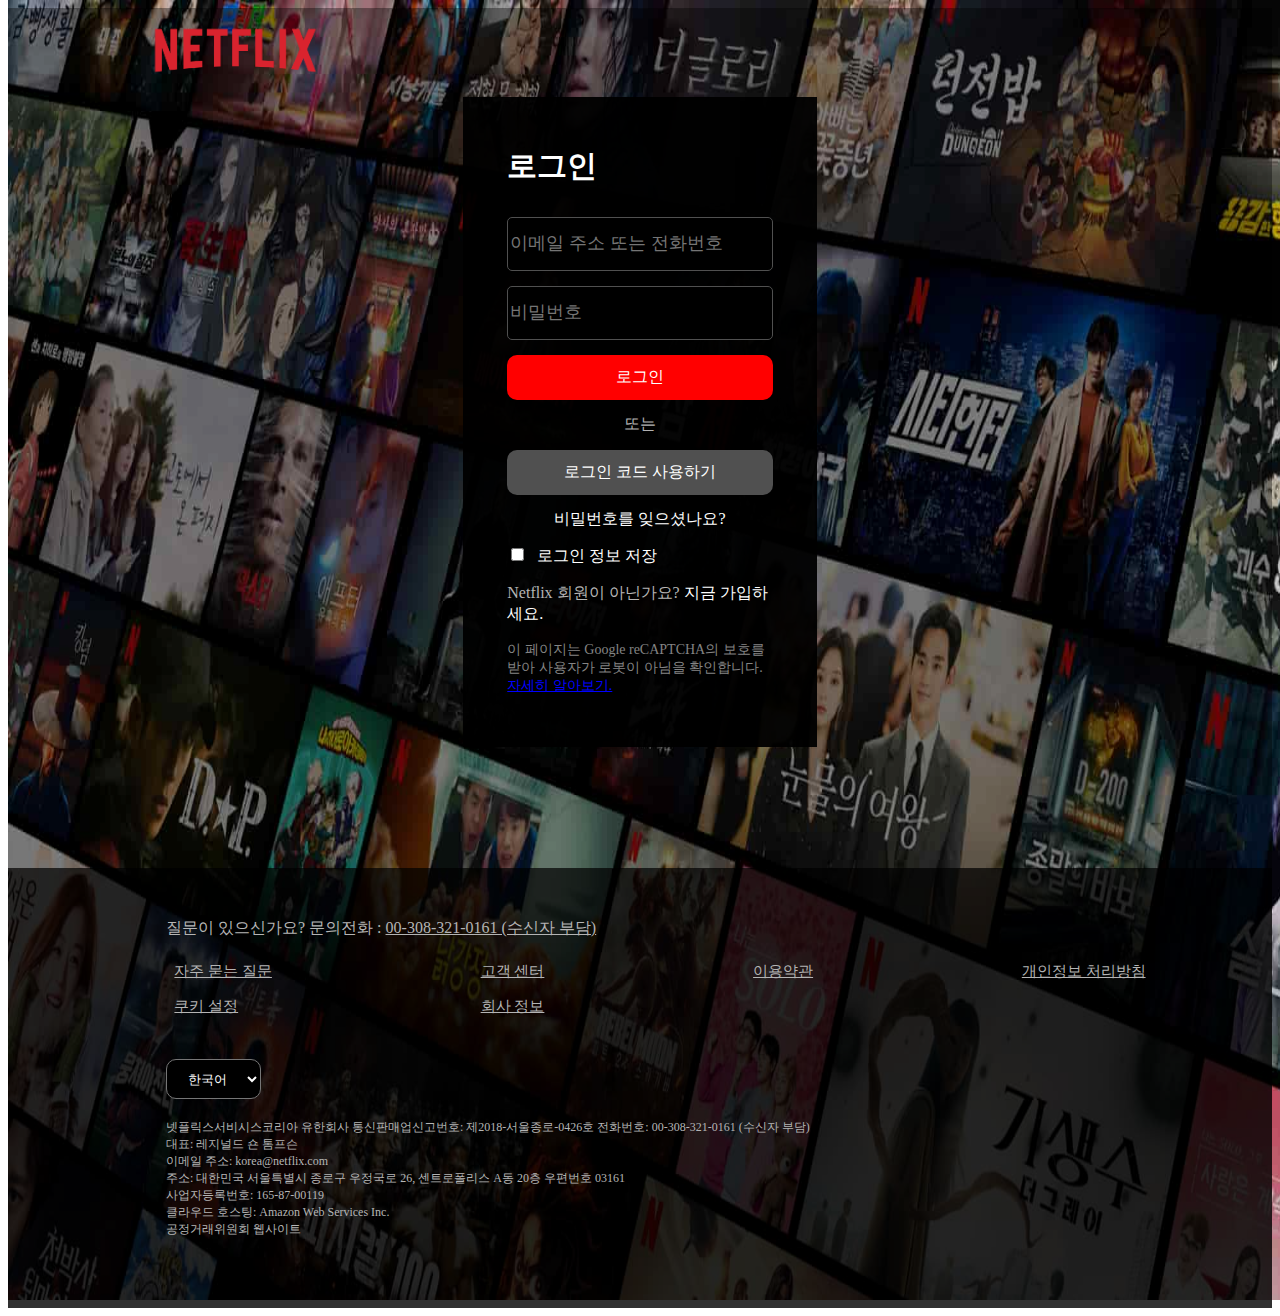
<file: 넷플릭스 로그인/index.html>
<!DOCTYPE html>
<html lang="en">
<head>
    <meta charset="UTF-8">
    <meta name="viewport" content="width=device-width, initial-scale=1.0">
    <title>Document</title>
    <link rel="stylesheet" href="style.css">
</head>
<body>
    <img src="KR-ko-20240429-popsignuptwoweeks-perspective_alpha_website_small.jpg" id="img">
    <main id="container">
        <div class="container">
             <nav>
                <img src="Netflix_Logo_PMS.png" id="logo">
            </nav>
            <section id="box1">
                <article id="box2">
                    <b style="font-size: 30px; color: white;">로그인</b>
                    <div id="box3">
                        <input class="input" type="text" placeholder="이메일 주소 또는 전화번호">
                        <input class="input" type="password" placeholder="비밀번호">
                        <div class="login">로그인</div>
                        <div style="text-align:center; color: rgb(178, 178, 178); height: 50px;">또는</div>
                        <div class="login-code">로그인 코드 사용하기</div>
                        <div style="text-align: center; color: white; height: 50px;">비밀번호를 잊으셨나요?</div>
                    </div>
                    <input class="checkbox" type="checkbox"><span style="color: white; padding-left: 10px;">로그인 정보 저장</span>
                    <p style="color: rgb(181, 181, 181);">Netflix 회원이 아닌가요? <a href="#" class="gaib">지금 가입하세요.</a></p>
                    <p style="font-size: 14px; color: rgb(132, 132, 132);">이 페이지는 Google reCAPTCHA의 보호를 받아 사용자가 로봇이 아님을 확인합니다. <a href="#" style="color: blue;">자세히 알아보기.</a></p>
                </article>
            </section>
            <footer style="color: rgb(181, 181, 181);">
                <p class="footer">질문이 있으신가요? 문의전화 : <a href="#" style="color: rgb(180, 180, 180);">00-308-321-0161 (수신자 부담)</a></p>
                <section class="footer-bar">
                        <div>
                            <ul>
                                <li><a href="#">자주 묻는 질문</a></li>
                                <li><a href="#">쿠키 설정</a></li>
                            </ul>
                        </div>
                        <div>
                            <ul>
                                <li><a href="#">고객 센터</a></li>
                                <li><a href="#">회사 정보</a></li>
                            </ul>
                        </div>
                        <div>
                            <ul>
                                <li><a href="#">이용약관</a></li>
                            </ul>
                        </div>
                        <div>
                            <ul>
                                <li><a href="#">개인정보 처리방침</a></li>
                            </ul>
                        </div>
                </section>
                <section class="select">
                    <select >
                    <option>한국어</option>
                    <option>English</option>
                </select>
                </section>
                <section class="select">
                    <p style="font-size: 12px;">넷플릭스서비시스코리아 유한회사 통신판매업신고번호: 제2018-서울종로-0426호 전화번호: 00-308-321-0161 (수신자 부담)<br>
                        대표: 레지널드 숀 톰프슨<br>
                        이메일 주소: korea@netflix.com<br>
                        주소: 대한민국 서울특별시 종로구 우정국로 26, 센트로폴리스 A동 20층 우편번호 03161<br>
                        사업자등록번호: 165-87-00119<br>
                        클라우드 호스팅: Amazon Web Services Inc.<br>
                        공정거래위원회 웹사이트</p>
                </section>
            </footer> 
        </div>
    </main>
</body>
</html>
</file>
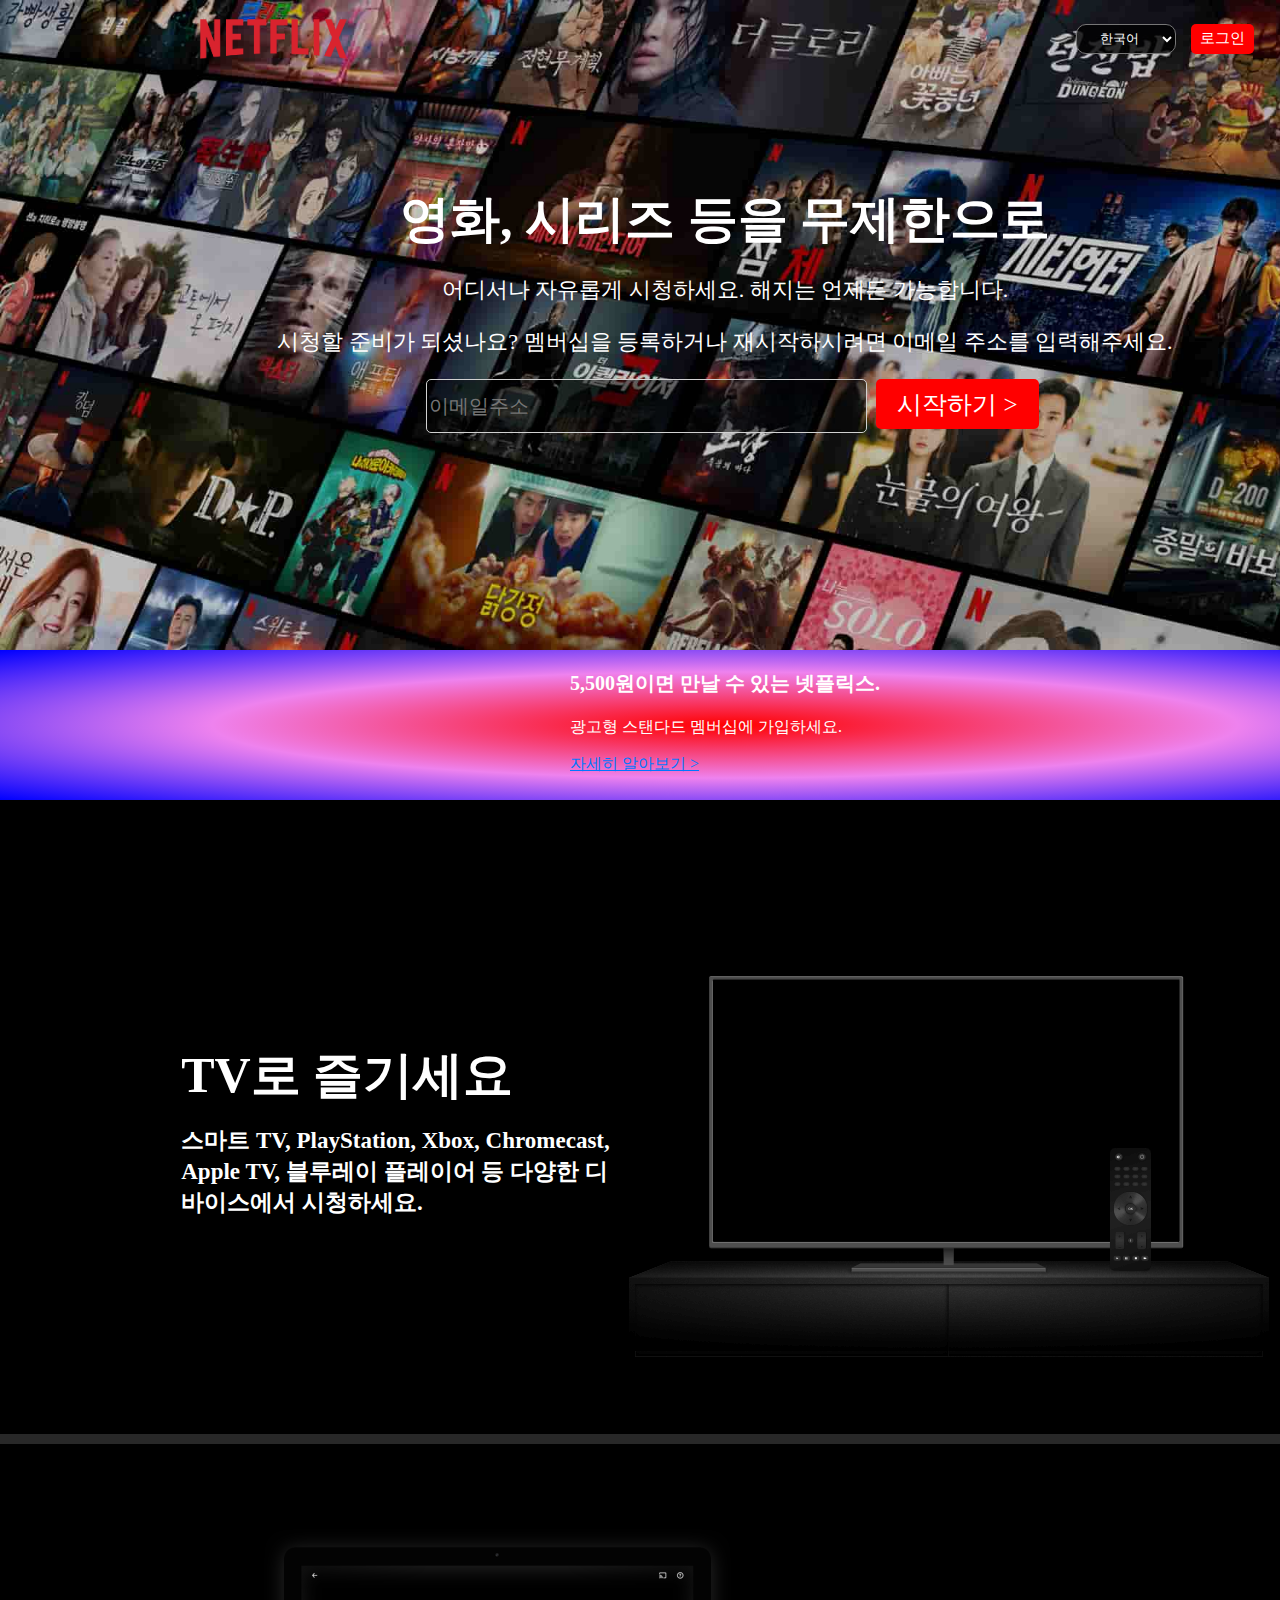
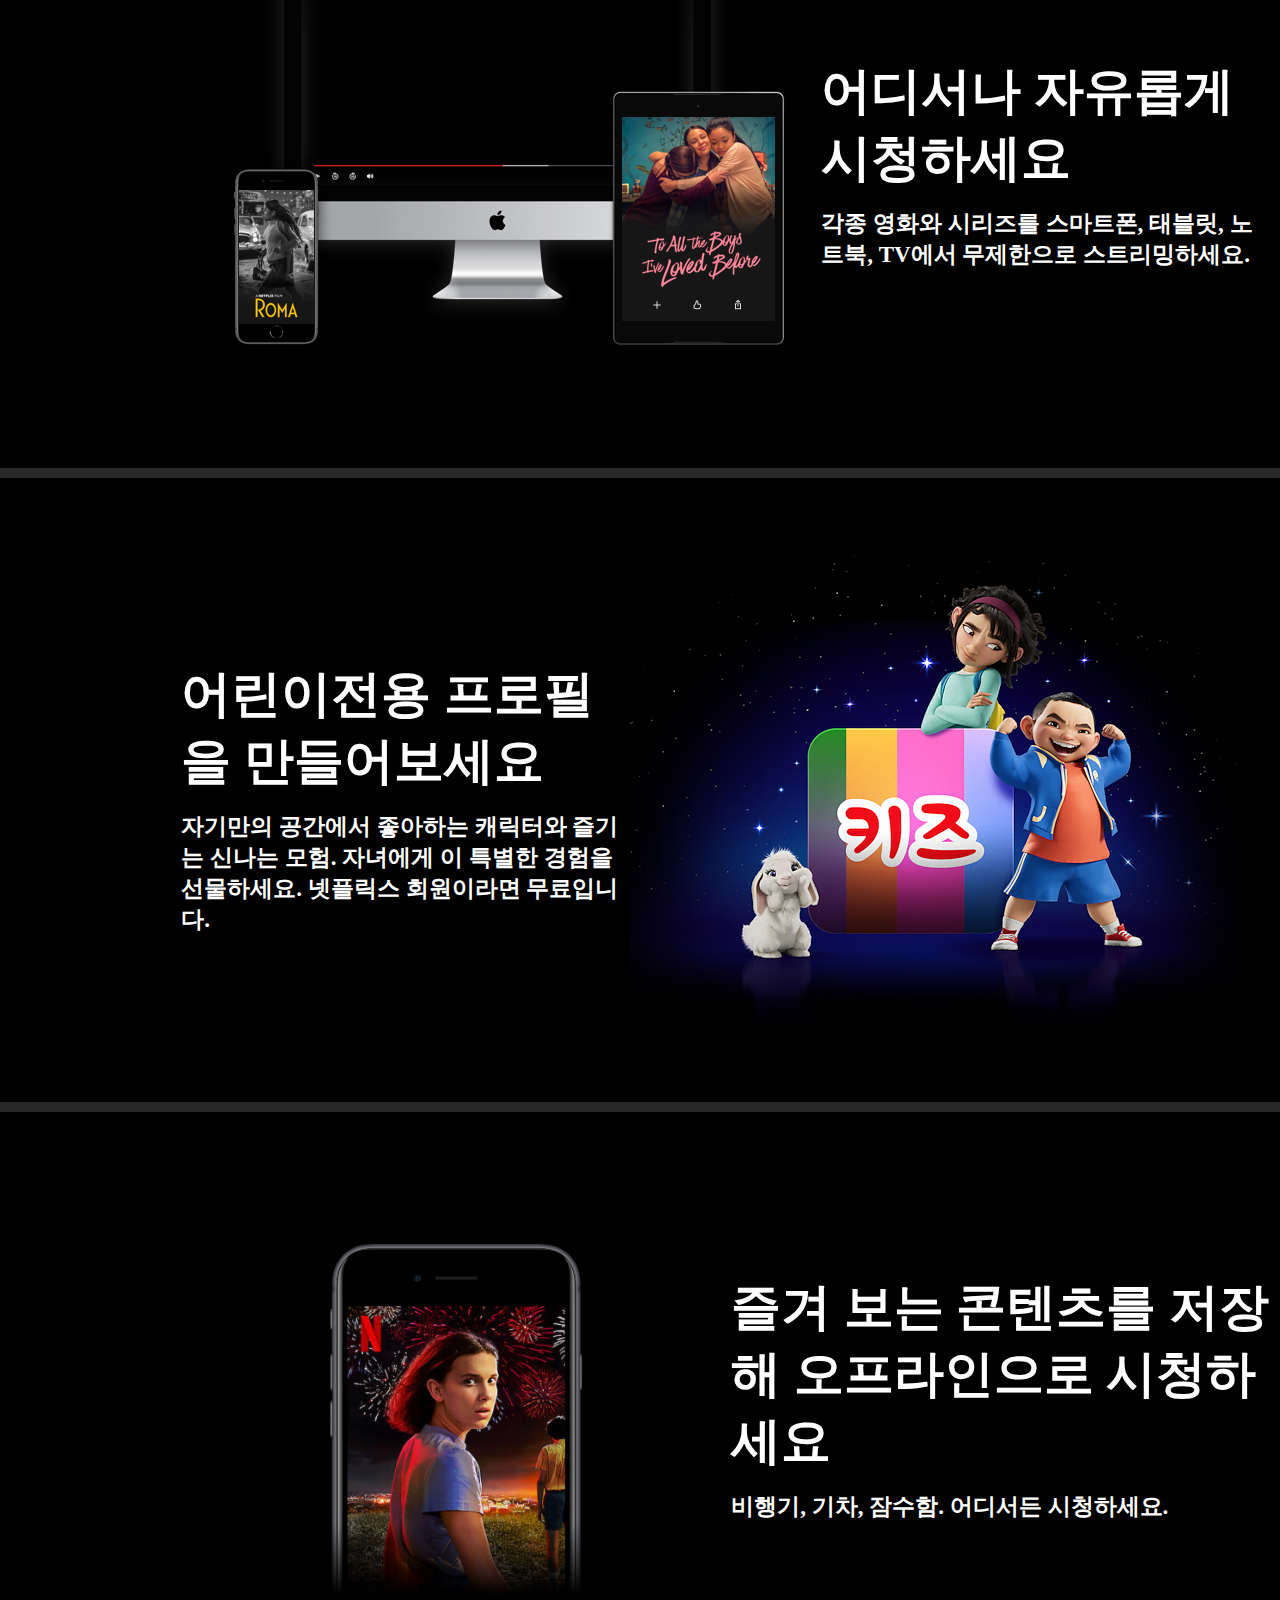
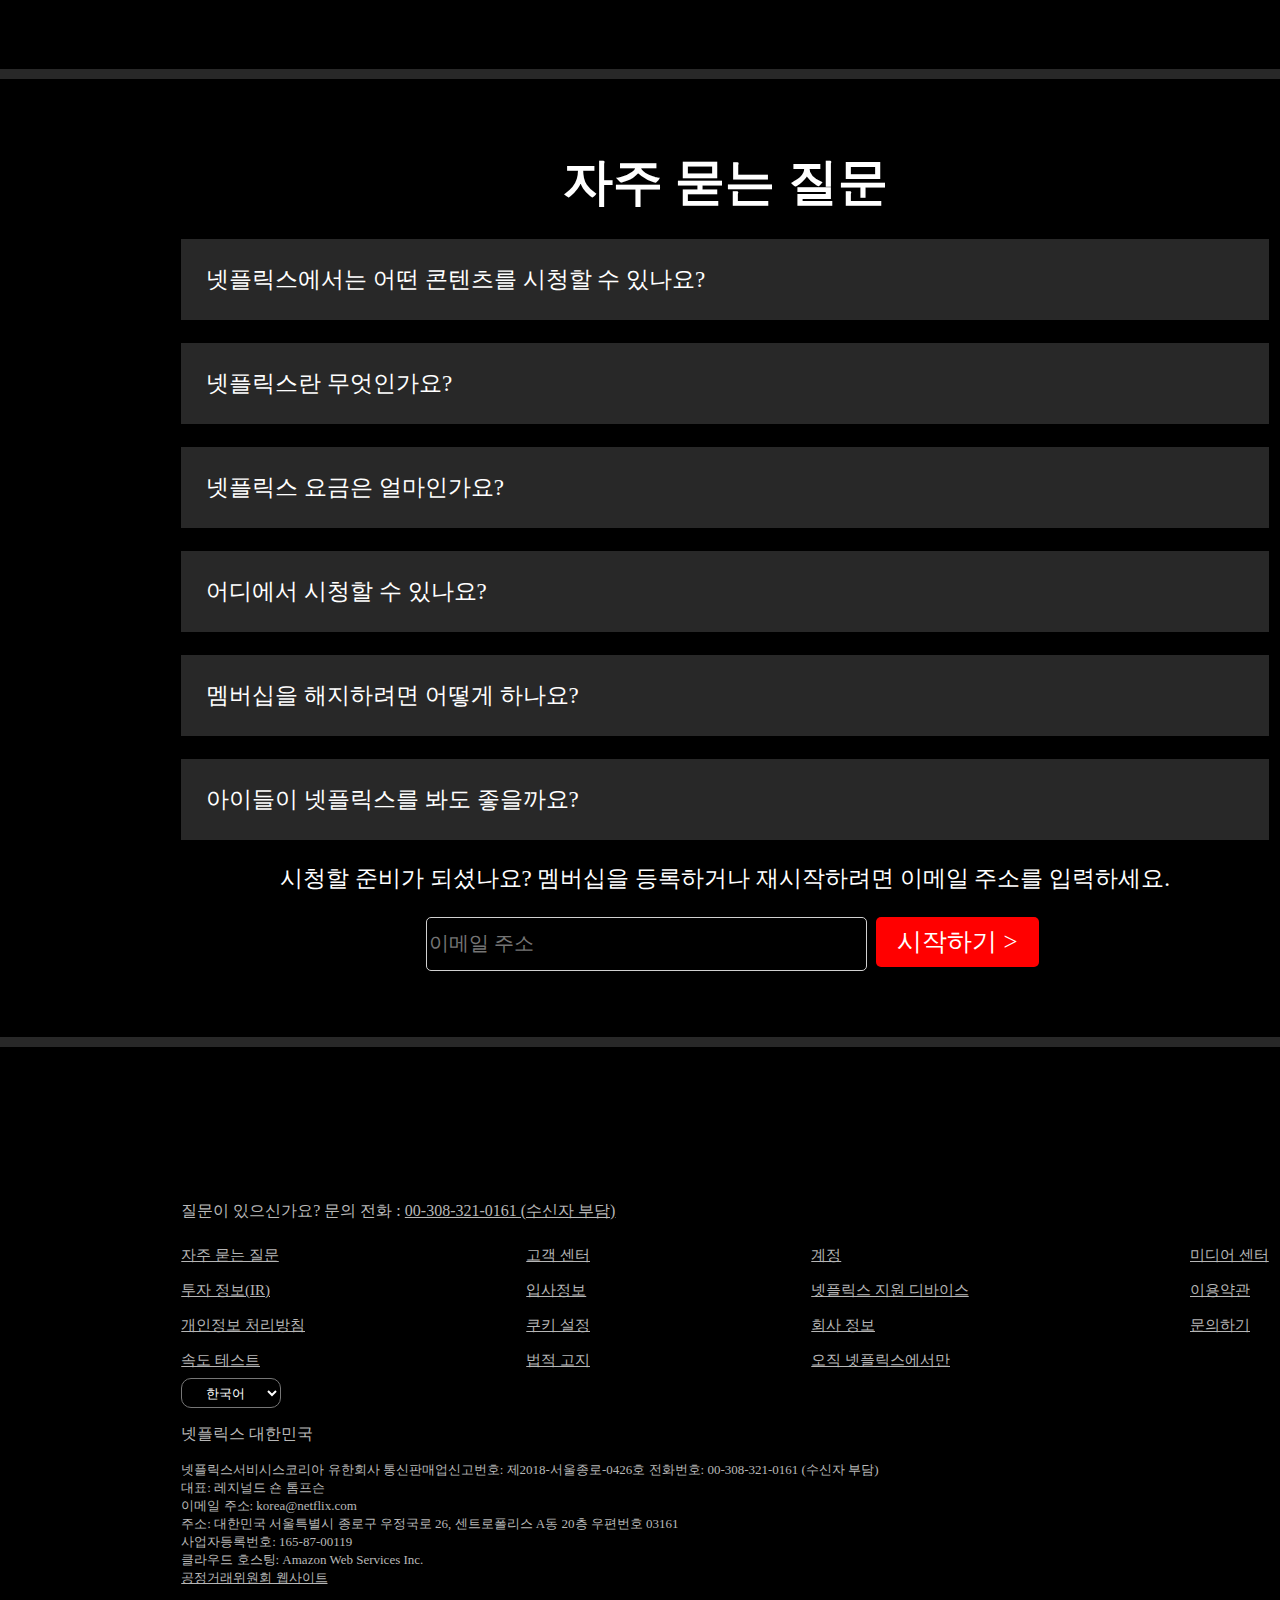
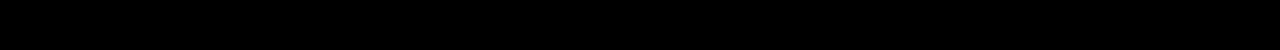
<file: 넷플릭스 메인화면/index.html>
<!DOCTYPE html>
<html lang="en">
<head>
    <meta charset="UTF-8">
    <meta name="viewport" content="width=device-width, initial-scale=1.0">
    <title>Document</title>
    <link rel="stylesheet" href="style.css">
</head>
<body id="container">
    <header>
        <section id="middle">
                
                <div class="top">
                    <img src="Netflix_Logo_PMS.png" class="logo">
                    <div class="top-in">
                        <div>
                            <select>
                                <option>한국어</option>
                                <option>English</option>
                            </select>
                        </div>
                        <div class="login">
                            <a href="/Users/dehgns12/Desktop/넷플릭스/넷플릭스 로그인/index.html" style="color: white; text-decoration-line: none;"><p>로그인</p></a>
                        </div>
                    </div>
                    
                    
                </div>
            <div style="color: white; text-align: center; margin-top: 10%;">
                <p><strong style="font-size: 50px;">영화, 시리즈 등을 무제한으로</strong></p>
                <p style="font-size: 22px;">어디서나 자유롭게 시청하세요. 해지는 언제든 가능합니다.</p>
                <p style="font-size: 22px;">시청할 준비가 되셨나요? 멤버십을 등록하거나 재시작하시려면 이메일 주소를 입력해주세요.</p>
            </div>
            <div id="email">
                <div id="input">
                    <input class="input" type="text" placeholder="이메일주소">
                </div>
                <div class="start">
                    <a href="#" style="text-decoration-line: none; color: white;"><p >시작하기 ></p></a>
                </div>
                
            </div>
        </section>
    </header> 


    <main>
        <section class="event">
            <div>
                
            </div>
            <div>
                <p style="font-size: 20px;"><b>5,500원이면 만날 수 있는 넷플릭스.</b></p>
                <p>광고형 스탠다드 멤버십에 가입하세요.</p>
                <a href="#" style="color: rgb(0, 119, 255);"><p>자세히 알아보기 ></p></a>
            </div>
            
        </section>
        <section id="middle" class="main">
            
            <div class="main1">
                <p><strong style="font-size: 50px; color: white;">TV로 즐기세요</strong></p>
                <strong style="font-size: 23px;color: white;">스마트 TV, PlayStation, Xbox, Chromecast, Apple TV, 블루레이 플레이어 등 다양한 디바이스에서 시청하세요.</strong>
            </div>
            <div>
                <img src="tv.png">
            </div>
            
        </section>
        <div class="bar"></div>
         
      <section id="middle" class="main">
        <div>
            <img src="device-pile.png">
        </div>
        <div>
            <p><strong class="text1">어디서나 자유롭게<br> 시청하세요</strong></p>
            <strong class="text2">각종 영화와 시리즈를 스마트폰, 태블릿, 노트북, TV에서 무제한으로 스트리밍하세요.</strong>
        </div>
      </section>
      <div class="bar"></div>

      <section id="middle" class="main">
        <div>
            <p><strong style="font-size: 50px; color: white;">어린이전용 프로필을 만들어보세요</strong></p>
            <strong style="font-size: 23px; color: white;">자기만의 공간에서 좋아하는 캐릭터와 즐기는 신나는 모험. 자녀에게 이 특별한 경험을 선물하세요. 넷플릭스 회원이라면 무료입니다.</strong>
        </div>
        <div>
            <img src="AAAABdl4VeWgVycbbzJBV1KbIpMScxU_I4h6uTvNRpFab-65jsTTqI0V-g-4Jq4CLaIVqx-wbKAwA_Ee8KhZyTb0SFJ5tK2mifI-GYEB.png">
        </div>
      </section>
      <div class="bar"></div>

      <section id="middle" class="main">
        <div>
            <img src="mobile-0819.jpg" width="550px">
        </div>
        <div class="main1">
            <p><strong class="text1">즐겨 보는 콘텐츠를 저장해 오프라인으로 시청하세요</strong></p>
            <strong class="text2">비행기, 기차, 잠수함. 어디서든 시청하세요.</strong>
        </div>
    </section>
    <div class="bar"></div>

    <section id="middle">
        <div id="question">
            <p style="text-align: center;"><strong class="text1">자주 묻는 질문</strong></p>
            <p class="question22" onclick="aa('.question2')">넷플릭스에서는 어떤 콘텐츠를 시청할 수 있나요?</p>
            <div class="question2">넷플릭스는 장편 영화, 다큐멘터리, 시리즈, 애니메이션, 각종 상을 수상한 넷플릭스 오리지널 등 수많은 콘텐츠를 확보하고 있습니다. 마음에 드는 콘텐츠를 원하는 시간에 원하는 만큼 시청하실 수 있습니다.<br><a href="#" style="color: white;">넷플릭스 콘텐츠를 한번 살펴보세요.</a></div>
            <p class="question33" onclick="aa('.question3')">넷플릭스란 무엇인가요?</p>
            <div class="question3">넷플릭스는 각종 수상 경력에 빛나는 시리즈, 영화, 애니메이션, 다큐멘터리 등 다양한 콘텐츠를 인터넷 연결이 가능한 수천 종의 디바이스에서 시청할 수 있는 스트리밍 서비스입니다.
                <br>저렴한 월 요금으로 원하는 시간에 원하는 만큼 즐길 수 있습니다. 무궁무진한 콘텐츠가 준비되어 있으며 매주 새로운 시리즈와 영화가 제공됩니다.
                </div>
            <p class="question44" onclick="aa('.question4')">넷플릭스 요금은 얼마인가요?</p>
            <div class="question4">스마트폰, 태블릿, 스마트 TV, 노트북, 스트리밍 디바이스 등 다양한 디바이스에서 월정액 요금 하나로 넷플릭스를 시청하세요. 멤버십 요금은 월 5,500원부터 17,000원까지 다양합니다. 추가 비용이나 약정이 없습니다.</div>
            <p class="question55" onclick="aa('.question5')">어디에서 시청할 수 있나요?</p>
            <div class="question5">언제 어디서나 시청할 수 있습니다. 넷플릭스 계정으로 로그인하면 PC에서 netflix.com을 통해 바로 시청할 수 있으며, 인터넷이 연결되어 있고 넷플릭스 앱을 지원하는 디바이스(스마트 TV, 스마트폰, 태블릿, 스트리밍 미디어 플레이어, 게임 콘솔 등)에서도 언제든지 시청할 수 있습니다.

                iOS 또는 Android용 앱에서는 좋아하는 시리즈를 저장할 수도 있습니다. 저장 기능을 이용해 이동 중이나 인터넷에 연결할 수 없는 곳에서도 시청하세요. 넷플릭스는 어디서든 함께니까요.</div>
            <p class="question66" onclick="aa('.question6')">멤버십을 해지하려면 어떻게 하나요?</p>
            <div class="question6">넷플릭스는 부담 없이 간편합니다. 성가신 계약도, 약정도 없으니까요. 멤버십 해지도 온라인에서 클릭 두 번이면 완료할 수 있습니다. 해지 수수료도 없으니 원할 때 언제든 계정을 시작하거나 종료하세요.</div>
            <p class="question77" onclick="aa('.question7')">아이들이 넷플릭스를 봐도 좋을까요?</p>
            <div class="question7">멤버십에 넷플릭스 키즈 환경이 포함되어 있어 자녀가 자기만의 공간에서 가족용 시리즈와 영화를 즐기는 동안 부모가 이를 관리할 수 있습니다.

                키즈 프로필과 더불어 PIN 번호를 이용한 자녀 보호 기능도 있어, 자녀가 시청할 수 있는 콘텐츠의 관람등급을 제한하고 자녀의 시청을 원치 않는 특정 작품을 차단할 수도 있습니다.</div>
        </div>
        

        <p class="text2" style="text-align: center;">시청할 준비가 되셨나요? 멤버십을 등록하거나 재시작하려면 이메일 주소를 입력하세요.</p>
        <div id="email">
            <div id="input">
                <input class="input" type="text" placeholder="이메일 주소">
            </div>
            <div class="start">
                <a href="#"><p>시작하기 ></p></a>
            </div>
            
        </div>
    </section>
    <div class="bar"></div>
    </main>

    <footer style="color: rgb(184, 184, 184);">
        
        <p>질문이 있으신가요? 문의 전화 : <a href="#">00-308-321-0161 (수신자 부담)</a></p>
        <section style="display: flex; flex-direction: row; justify-content: start; justify-content: space-between; font-size: 15px;">
            <div>
                <li><a href="#">자주 묻는 질문</a></li>
                <li><a href="#">투자 정보(IR)</a></li>
                <li><a href="#">개인정보 처리방침</a></li>
                <li><a href="#">속도 테스트</a></li>
            </div>
            <div>
                <li><a href="#">고객 센터</a></li>
                <li><a href="#">입사정보</a></li>
                <li><a href="#">쿠키 설정</a></li>
                <li><a href="#">법적 고지</a></li>
            </div>
            <div>
                <li><a href="#">계정</a></li>
                <li><a href="#">넷플릭스 지원 디바이스</a></li>
                <li><a href="#">회사 정보</a></li>
                <li><a href="#">오직 넷플릭스에서만</a></li>
            </div>
            <div>
                <li><a href="#">미디어 센터</a></li>
                <li><a href="#">이용약관</a></li>
                <li><a href="#">문의하기</a></li>
            </div>
        </section>
        <select>
            <option>한국어</option>
            <option>English</option>
        </select>
        <p>넷플릭스 대한민국</p>
        <p style="font-size: 13px;">넷플릭스서비시스코리아 유한회사 통신판매업신고번호: 제2018-서울종로-0426호 전화번호: 00-308-321-0161 (수신자 부담)<br>
            대표: 레지널드 숀 톰프슨<br>
            이메일 주소: korea@netflix.com<br>
            주소: 대한민국 서울특별시 종로구 우정국로 26, 센트로폴리스 A동 20층 우편번호 03161<br>
            사업자등록번호: 165-87-00119<br>
            클라우드 호스팅: Amazon Web Services Inc.<br>
            <a href="#">공정거래위원회 웹사이트</a></p>
</footer>
    <div style="background-color: black; height: 50px;"></div>
    <script>
        let num = 1;
        function aa(구멍){
            if(num){
                document.querySelector(구멍).style.display = "block";
                num = num-1;
            }
            else{
                document.querySelector(구멍).style.display = "none";
                num = num+1;
            }
        }
    </script>
</body>
</html>
</file>
<file: 넷플릭스 로그인/style.css>
.gaib{color: white;text-decoration-line: none;}
#container{
    position: relative;
    background-color: rgba(0, 0, 0, 0.367);
    max-width: 100%;
    height: 1300px;
}
#img{
    position: absolute;
    top: 0px;
    width: 100%;
    height: 1300px;
}
#logo{
    width: 20%;
}
#box1{
    background-color: rgb(0, 0, 0, 0.95);
    width: 35%;
    height: 50%;
    margin: 0px auto;
    display: flex;
    align-items: center;
}
#box2{
    width: 75%;
    height: 85%;
    margin: 0px auto;
}
.input{
    width: 98%;
    height: 50px;
    border-radius: 5px;
    margin-bottom: 15px;
    background-color: rgba(0, 0, 0, 0.9);
    border: 1px solid rgb(80, 80, 80);
    font-size: 18px;
}
.login{
    border-radius: 10px;
    background-color: red;
    width: 100%;
    height: 45px;
    color: white;
    text-align: center;
}
.login-code{
    height: 45px;
    border-radius: 10px;
    background-color: rgb(80, 80, 80);
    color: white;
    text-align: center;
}
#box3{
    margin-top: 30px;

}
#box3 div{
    display: flex;
    align-items: center;
    justify-content: center;
}
.checkbox{
    background-color: black;
    border: 1px solid white;
}
footer{
    padding-top: 50px;
    position: absolute;
    left: 0px;
    bottom: 0px;
    background-color: rgb(0, 0, 0, 0.7);
    width: 100%;
    height: 30%;
}
.container{
    margin: 0px auto;
    width: 80%;
    height: 1300px;
}
ul li a{
    line-height: 35px;
    color: rgb(180, 180, 180);
}
ul li{list-style: none;}
.footer{
    width: 75%;
    margin: 0px auto;
}
footer section div{color: rgb(180, 180, 180);}
.footer-bar{
    max-width: 80%;
    margin: 0px auto;
    display: flex;
    flex-direction: row;
    justify-content: space-between;
    font-size: 15px;
    color: rgb(180, 177, 177);
}
.select{max-width: 75%; margin: 0px auto; margin-top: 20px;}
select{
    width: 10%;
    height: 40px;
    border-radius: 10px;
    background-color: black;
    color: white;
    text-align: center;
}
</file>
<file: 넷플릭스 메인화면/style.css>
body{background-color: black;}

#email a{text-decoration-line: none; color: white;}
select{
    background-color: rgb(0, 0, 0, 0.8);
    color: white;
    border-radius: 10px;
    width: 100px;
    height: 30px;
    text-align: center;
}
#container{
    padding: 0;
    margin: 0px auto;
    width: 1450px;
    height: 4150px;
}
header{
    width: 100%;
    height: 650px;
    background-image: url(KR-ko-20240429-popsignuptwoweeks-perspective_alpha_website_small.jpg);
    background-repeat: no-repeat;
    background-size: cover;
}
.top{
    display: flex;
    flex-direction: row;
    justify-content: space-between;
    align-items: center;
}
.top-in{
    width: 100%;
    display: flex;
    flex-direction: row;
    justify-content: end;
    align-items: center;
}
.login{
    width: 7%;
    height: 30px;
    background-color: red;
    border-radius: 5px;
    display: flex;
    align-items: center;
    justify-content: center;
    font-size: 15px;
    margin: 0px 15px;
}
.login:hover{background-color: rgb(184, 0, 0); transition: 0.8s;}
.logo{width: 17%;}
.start{
    width: 15%;
    height: 50px;
    background-color: red;
    border-radius: 5px;
    display: flex;
    align-items: center;
    justify-content: center;
    font-size: 25px;
}
.start:hover{background-color: rgb(184, 0, 0); transition: 0.8s;}
#input{
    width: 40%;
    height: 50px;
    margin: 0px 15px;
}
.input{
    color: rgb(255, 255, 255);
    font-size: 20px;
    width: 100%;
    height: 50px;
    border: 1px solid rgb(209, 209, 209);
    border-radius: 5px;
    background-color: rgb(0, 0, 0, 0.5);
}
#middle{
    max-width: 75%;
    margin: 0px auto; 
    position: relative;
}
#email{
    display: flex;
    flex-direction: row;
    justify-content: center;
}
.event{
    color: white;
    width: 100%;
    height: 150px;
    background: radial-gradient(red, violet, blue);
    margin-bottom: 80px;
    display: flex;
    flex-direction: row;
    justify-content: center;
}
main{
    width: 100%;
    height: 90%;
}
.text1{
    font-size: 50px;
    color: white;
}
.text2{
    font-size: 23px;
    color: white;
}
.bar{
    height: 10px;
    background-color: rgb(80, 80, 80, 0.5);
    border: none;
    margin: 70px 0px;
}
.main{
    display: flex;
    flex-direction: row;
    align-items: center;
}
.question22{
    font-size: 23px;
    color: white;
    background-color: rgb(80, 80, 80, 0.5);
    padding: 25px;
    padding-right: 100px;
    position: relative;
}
.question33{
    font-size: 23px;
    color: white;
    background-color: rgb(80, 80, 80, 0.5);
    padding: 25px;
    padding-right: 100px;
}
.question44{
    font-size: 23px;
    color: white;
    background-color: rgb(80, 80, 80, 0.5);
    padding: 25px;
    padding-right: 100px;
}
.question55{
    font-size: 23px;
    color: white;
    background-color: rgb(80, 80, 80, 0.5);
    padding: 25px;
    padding-right: 100px;
}
.question66{
    font-size: 23px;
    color: white;
    background-color: rgb(80, 80, 80, 0.5);
    padding: 25px;
    padding-right: 100px;
}
.question77{
    font-size: 23px;
    color: white;
    background-color: rgb(80, 80, 80, 0.5);
    padding: 25px;
    padding-right: 100px;
}
.question22:hover{
    background-color: rgba(144, 144, 144, 0.5);
    transition: 0.3s;
}
.question33:hover{
    background-color: rgba(144, 144, 144, 0.5);
    transition: 0.3s;
}
.question44:hover{
    background-color: rgba(144, 144, 144, 0.5);
    transition: 0.3s;
}
.question55:hover{
    background-color: rgba(144, 144, 144, 0.5);
    transition: 0.3s;
}
.question66:hover{
    background-color: rgba(144, 144, 144, 0.5);
    transition: 0.3s;
}
.question77:hover{
    background-color: rgba(144, 144, 144, 0.5);
    transition: 0.3s;
}

footer{
    max-width: 75%;
    margin: 0px auto;
}
li{
    list-style: none;
    line-height: 35px;
}
footer a{color: rgb(182, 182, 182);}
#question{
    color: white;
}
#middle #question div{
    color: white;
    font-size: 23.5px;
    background-color: rgb(80, 80, 80, 0.5);
    padding: 25px;
    display: none;
}
</file>
